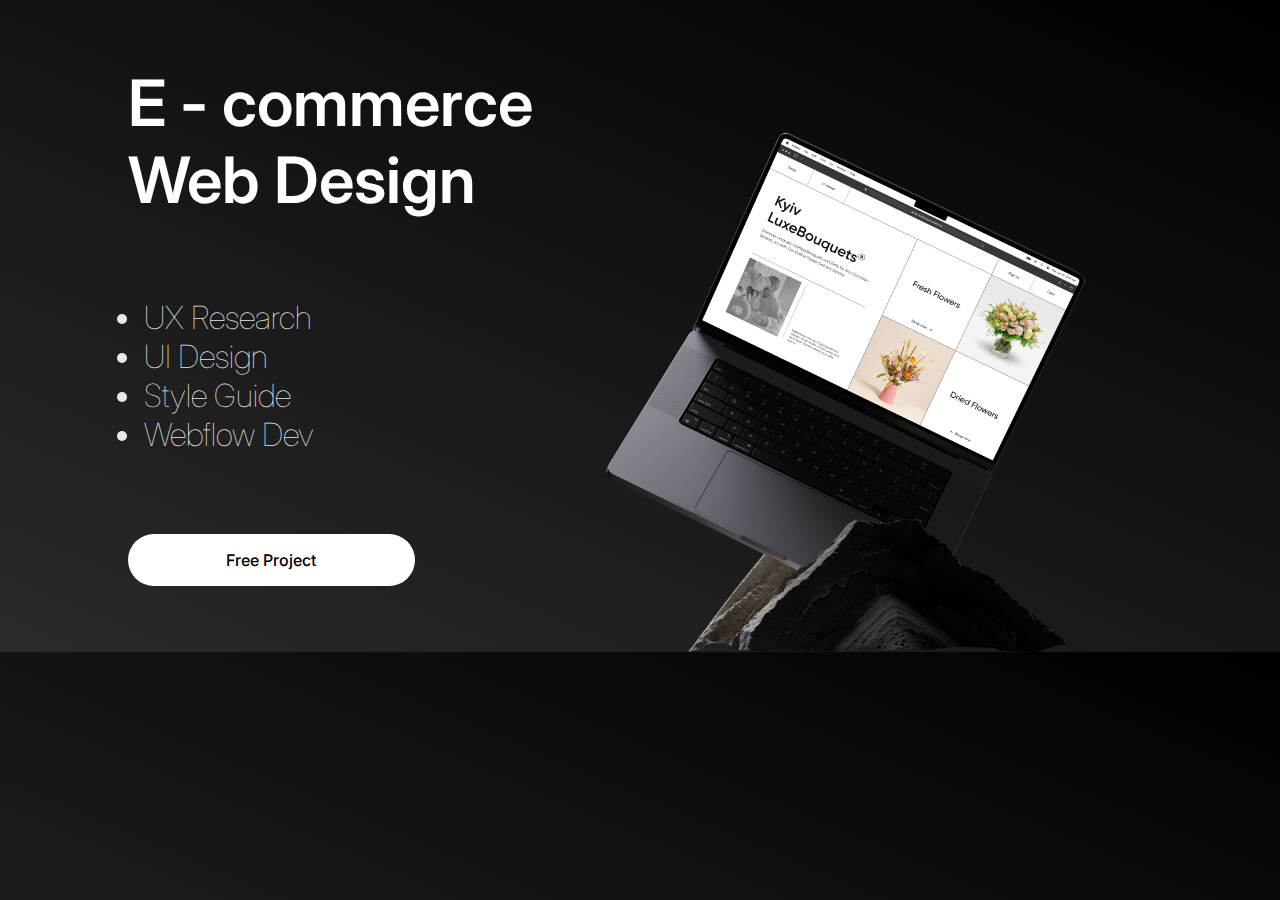
<file: index.html>
<!DOCTYPE html>
<html lang="en">
    <head>
        <meta charset="UTF-8">
        <meta name="viewport" content="width=device-width, initial-scale=1.0">
        <!-- <link rel="stylesheet" href="reset.css"> -->
        <link rel="stylesheet" href="style.css">
        <title>E-commerce Web Design</title>
    </head>
    <body id="corpo-pagina-inicial">
        <section class="secao-apresentacao">
            <div class="secao-apresentacao__conteudo">
                <h1>E - commerce <br>Web Design </h1>
                <ul>
                    <li>UX Research </li>
                    <li>UI Design</li>
                    <li>Style Guide</li>
                    <li>Webflow Dev</li>
                </ul>
                <a href="./home.html">Free Project</a>
            </div>
            <img class="secao-apresentacao__conteudo__imagem" src="./assets/MacccBook Pro _11 1.png" alt="Imagem de um MakBook Pro 11">
        </section>
    </body>
</html>
</file>
<file: style.css>
@import url('https://fonts.googleapis.com/css2?family=Inter:wght@400;500;600&display=swap');
@import url('https://fonts.googleapis.com/css2?family=Inter:wght@100;400&display=swap');
@import url("./styles/index/pagina-inicial.css");
@import url("./styles/home/home-definicoes-gerais.css");
@import url("./styles/home/cabecalho.css");
@import url("./styles/home/contentor.css");
@import url("./styles/home/secao-nosso-servico.css");
/* @import url("./styles/home/carrossel.css"); */
@import url("./styles/home/footer.css");

:root
{
    --preto-primario: #000;
    --cor-de-fundo: #FFF;
    --borda-principal: 1px solid black;
    --fonte-principal: 'Inter', sans-serif;
    --peso-primario: 400;
    --peso-secundario: 500;
    --peso-terciario: 600;
    --tamanho-fonte-primario: 1rem;
    --tamanho-fonte-secundario: 2.375rem;
    --tamanho-fonte-terciario: 3.125rem;
    --tamanho-fonte-quartenario: 0.875rem;
    --tamanho-fonte-quinario: 1.125rem;
    --tamanho-fonte-senario: 1.3125rem;
    --espacamento-primario: 1.5rem;
    --espacamento-secundario: 5rem;
    --espacamento-terciario: 1rem;
    --espacamento-quartenario: 00.875rem;
    --espacamento-quinario: 4rem;
    --espacamento-senario: 2.5rem;
}
*
{
    padding: 0;
    margin: 0;
}
</file>
